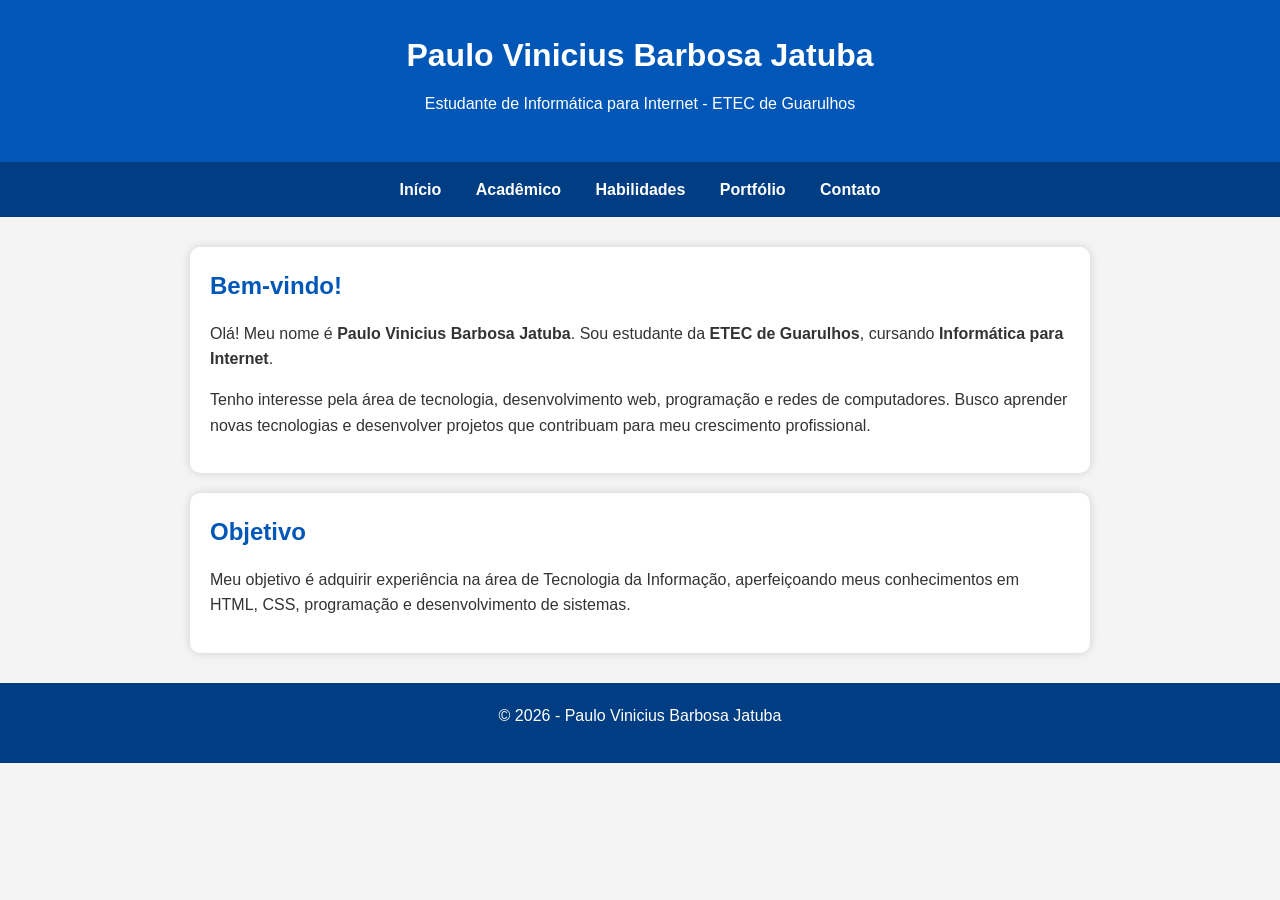
<file: index.html>
<!DOCTYPE html>
<html lang="pt-BR">
<head>
    <meta charset="UTF-8">
    <meta name="viewport" content="width=device-width, initial-scale=1.0">
    <title>Paulo Vinicius Barbosa Jatuba</title>
    <link rel="stylesheet" href="style.css">
</head>
<body>

<header>
    <h1>Paulo Vinicius Barbosa Jatuba</h1>
    <p>Estudante de Informática para Internet - ETEC de Guarulhos</p>
</header>

<nav>
    <a href="index.html">Início</a>
    <a href="academico.html">Acadêmico</a>
    <a href="habilidades.html">Habilidades</a>
    <a href="portfolio.html">Portfólio</a>
    <a href="contato.html">Contato</a>
</nav>

<main>

<section>
<h2>Bem-vindo!</h2>

<p>
Olá! Meu nome é <strong>Paulo Vinicius Barbosa Jatuba</strong>.
Sou estudante da <strong>ETEC de Guarulhos</strong>, cursando
<strong>Informática para Internet</strong>.
</p>

<p>
Tenho interesse pela área de tecnologia, desenvolvimento web,
programação e redes de computadores. Busco aprender novas
tecnologias e desenvolver projetos que contribuam para meu
crescimento profissional.
</p>

</section>

<section>

<h2>Objetivo</h2>

<p>
Meu objetivo é adquirir experiência na área de Tecnologia da
Informação, aperfeiçoando meus conhecimentos em HTML, CSS,
programação e desenvolvimento de sistemas.
</p>

</section>

</main>

<footer>

<p>© 2026 - Paulo Vinicius Barbosa Jatuba</p>

</footer>

</body>
</html>
</file>
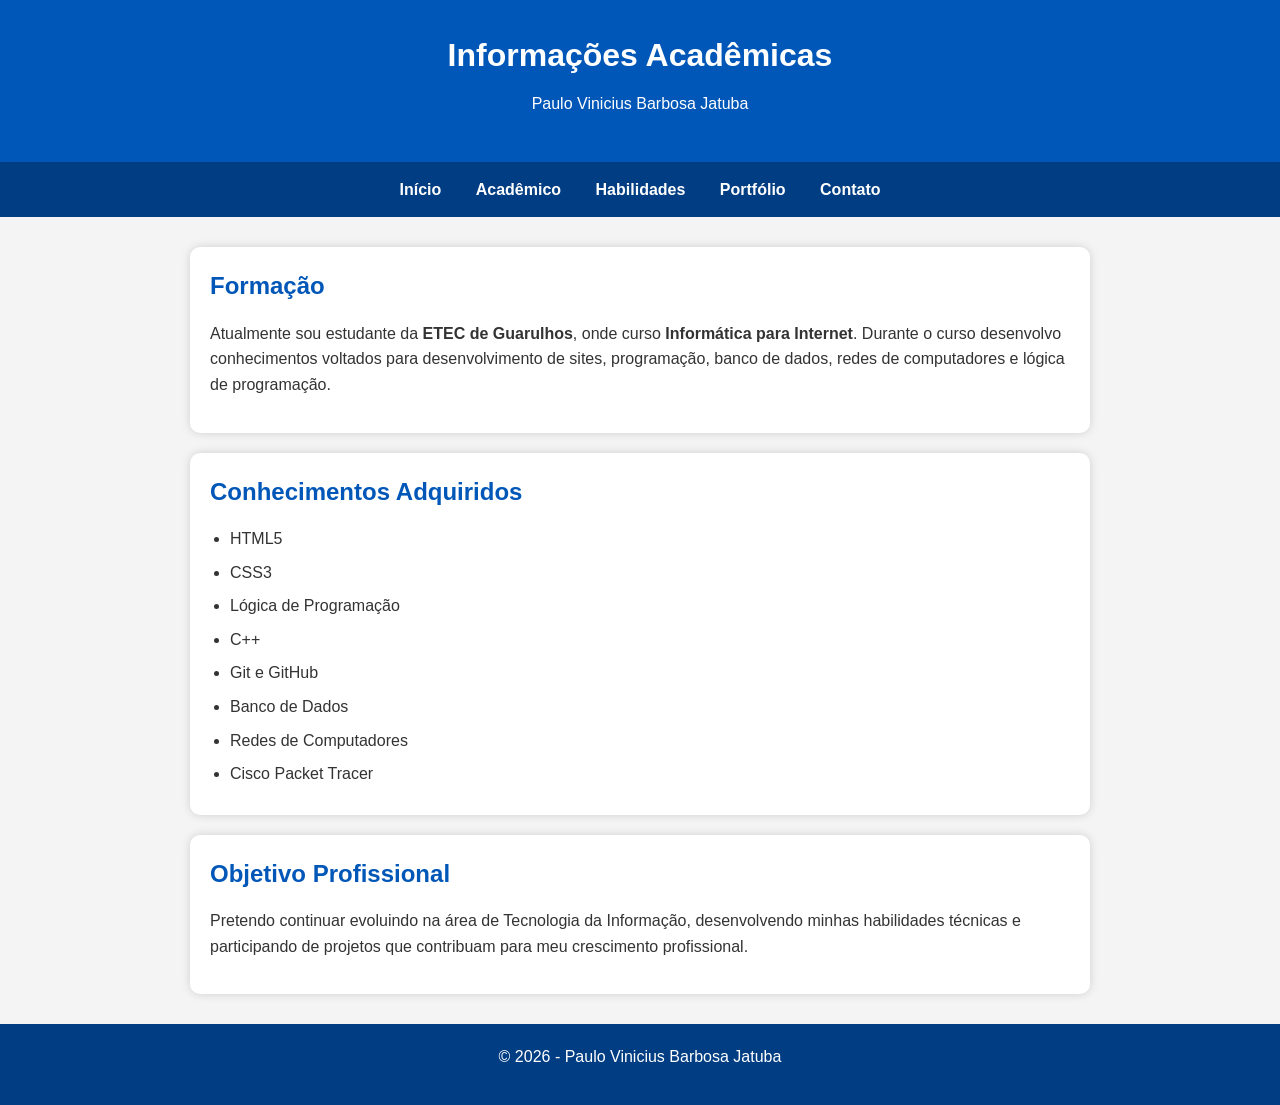
<file: academico.html>
<!DOCTYPE html>
<html lang="pt-BR">
<head>
    <meta charset="UTF-8">
    <meta name="viewport" content="width=device-width, initial-scale=1.0">
    <title>Informações Acadêmicas</title>
    <link rel="stylesheet" href="style.css">
</head>
<body>

<header>
    <h1>Informações Acadêmicas</h1>
    <p>Paulo Vinicius Barbosa Jatuba</p>
</header>

<nav>
    <a href="index.html">Início</a>
    <a href="academico.html">Acadêmico</a>
    <a href="habilidades.html">Habilidades</a>
    <a href="portfolio.html">Portfólio</a>
    <a href="contato.html">Contato</a>
</nav>

<main>

<section>

<h2>Formação</h2>

<p>
Atualmente sou estudante da <strong>ETEC de Guarulhos</strong>,
onde curso <strong>Informática para Internet</strong>.
Durante o curso desenvolvo conhecimentos voltados para
desenvolvimento de sites, programação, banco de dados,
redes de computadores e lógica de programação.
</p>

</section>

<section>

<h2>Conhecimentos Adquiridos</h2>

<ul>
    <li>HTML5</li>
    <li>CSS3</li>
    <li>Lógica de Programação</li>
    <li>C++</li>
    <li>Git e GitHub</li>
    <li>Banco de Dados</li>
    <li>Redes de Computadores</li>
    <li>Cisco Packet Tracer</li>
</ul>

</section>

<section>

<h2>Objetivo Profissional</h2>

<p>
Pretendo continuar evoluindo na área de Tecnologia da
Informação, desenvolvendo minhas habilidades técnicas e
participando de projetos que contribuam para meu crescimento
profissional.
</p>

</section>

</main>

<footer>
    <p>© 2026 - Paulo Vinicius Barbosa Jatuba</p>
</footer>

</body>
</html>
</file>
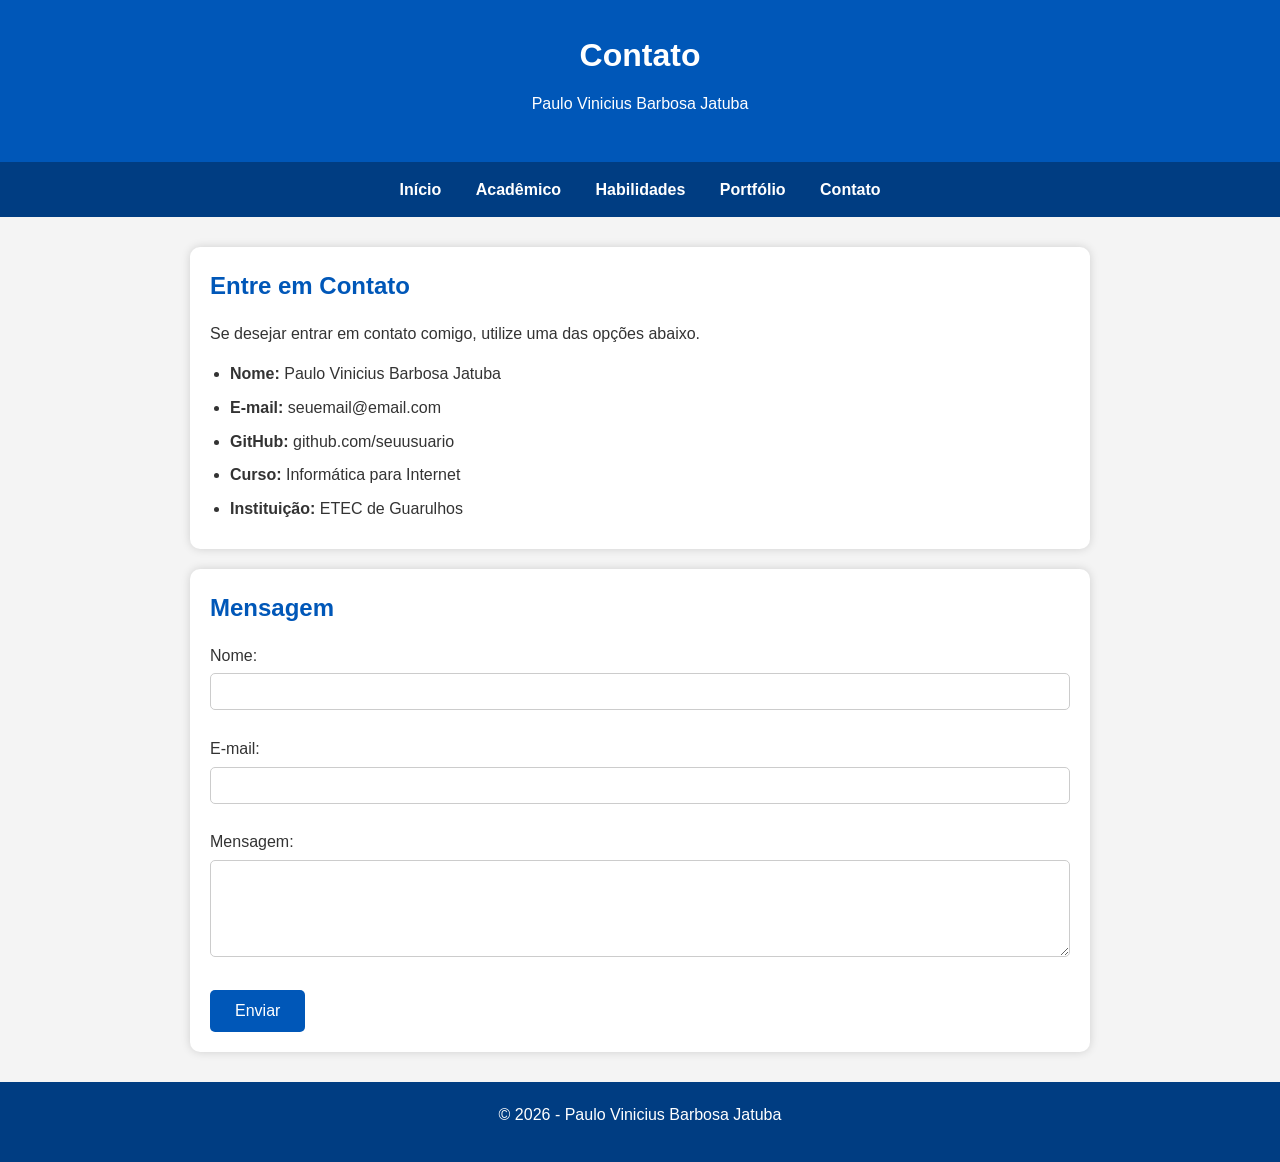
<file: contato.html>
<!DOCTYPE html>
<html lang="pt-BR">
<head>
    <meta charset="UTF-8">
    <meta name="viewport" content="width=device-width, initial-scale=1.0">
    <title>Contato</title>
    <link rel="stylesheet" href="style.css">
</head>
<body>

<header>
    <h1>Contato</h1>
    <p>Paulo Vinicius Barbosa Jatuba</p>
</header>

<nav>
    <a href="index.html">Início</a>
    <a href="academico.html">Acadêmico</a>
    <a href="habilidades.html">Habilidades</a>
    <a href="portfolio.html">Portfólio</a>
    <a href="contato.html">Contato</a>
</nav>

<main>

<section>

<h2>Entre em Contato</h2>

<p>Se desejar entrar em contato comigo, utilize uma das opções abaixo.</p>

<ul>
    <li><strong>Nome:</strong> Paulo Vinicius Barbosa Jatuba</li>
    <li><strong>E-mail:</strong> seuemail@email.com</li>
    <li><strong>GitHub:</strong> github.com/seuusuario</li>
    <li><strong>Curso:</strong> Informática para Internet</li>
    <li><strong>Instituição:</strong> ETEC de Guarulhos</li>
</ul>

</section>

<section>

<h2>Mensagem</h2>

<form>

<label for="nome">Nome:</label><br>
<input type="text" id="nome" name="nome"><br><br>

<label for="email">E-mail:</label><br>
<input type="email" id="email" name="email"><br><br>

<label for="mensagem">Mensagem:</label><br>
<textarea id="mensagem" name="mensagem" rows="5"></textarea><br><br>

<button type="submit">Enviar</button>

</form>

</section>

</main>

<footer>
    <p>© 2026 - Paulo Vinicius Barbosa Jatuba</p>
</footer>

</body>
</html>
</file>
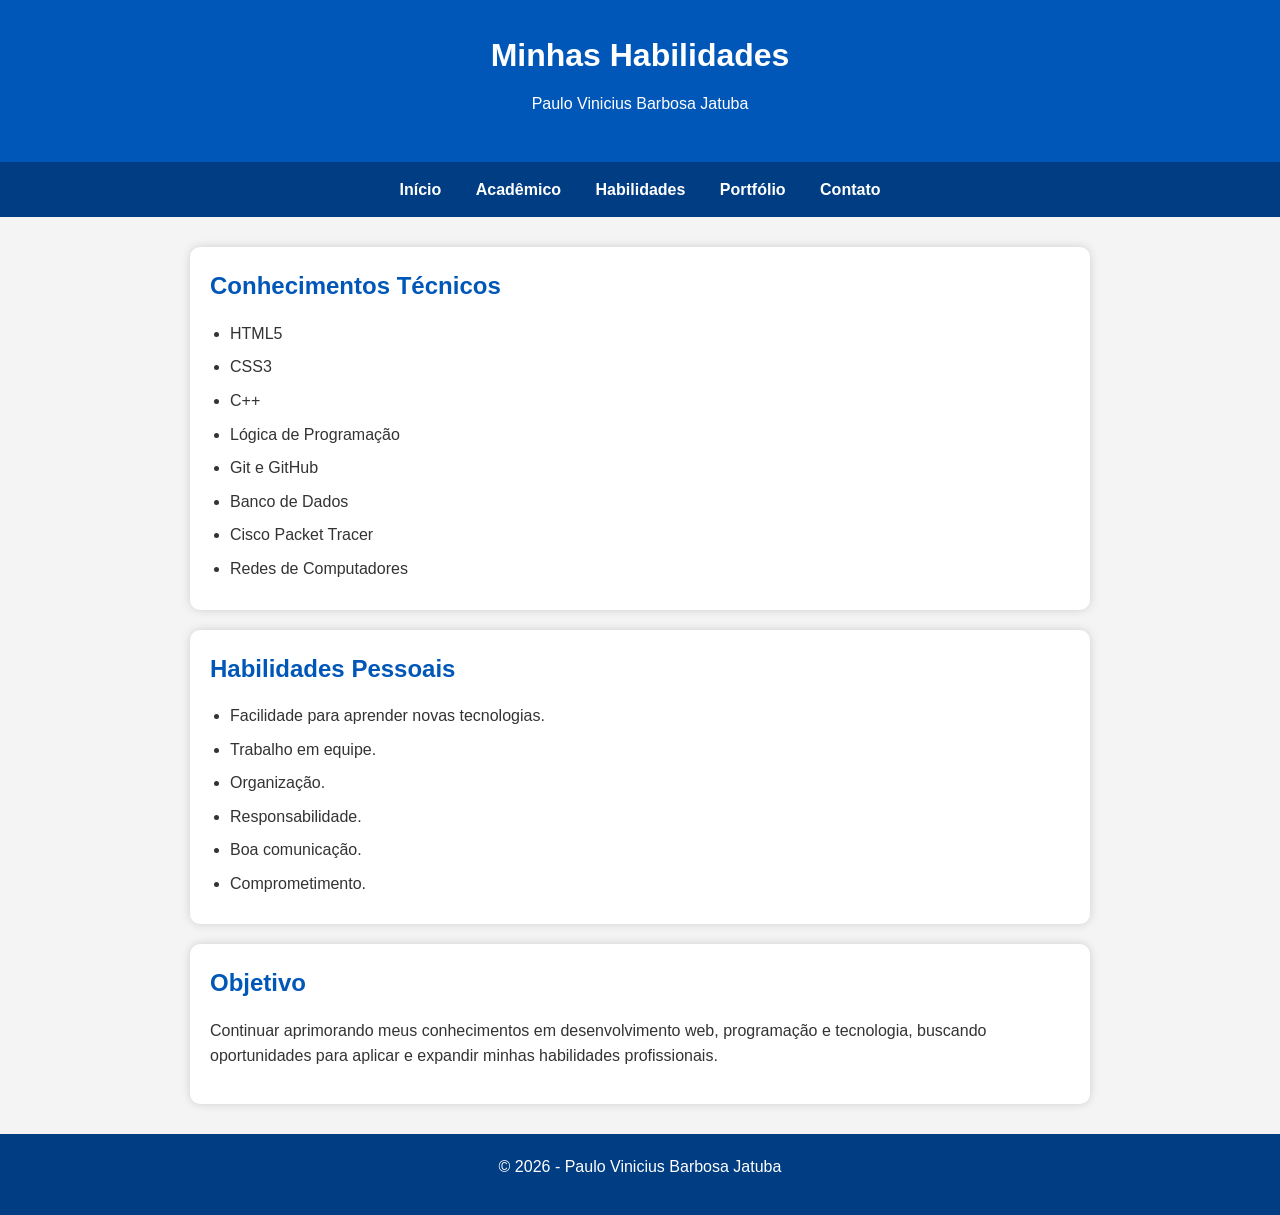
<file: habilidades.html>
<!DOCTYPE html>
<html lang="pt-BR">
<head>
    <meta charset="UTF-8">
    <meta name="viewport" content="width=device-width, initial-scale=1.0">
    <title>Habilidades</title>
    <link rel="stylesheet" href="style.css">
</head>
<body>

<header>
    <h1>Minhas Habilidades</h1>
    <p>Paulo Vinicius Barbosa Jatuba</p>
</header>

<nav>
    <a href="index.html">Início</a>
    <a href="academico.html">Acadêmico</a>
    <a href="habilidades.html">Habilidades</a>
    <a href="portfolio.html">Portfólio</a>
    <a href="contato.html">Contato</a>
</nav>

<main>

<section>

<h2>Conhecimentos Técnicos</h2>

<ul>
    <li>HTML5</li>
    <li>CSS3</li>
    <li>C++</li>
    <li>Lógica de Programação</li>
    <li>Git e GitHub</li>
    <li>Banco de Dados</li>
    <li>Cisco Packet Tracer</li>
    <li>Redes de Computadores</li>
</ul>

</section>

<section>

<h2>Habilidades Pessoais</h2>

<ul>
    <li>Facilidade para aprender novas tecnologias.</li>
    <li>Trabalho em equipe.</li>
    <li>Organização.</li>
    <li>Responsabilidade.</li>
    <li>Boa comunicação.</li>
    <li>Comprometimento.</li>
</ul>

</section>

<section>

<h2>Objetivo</h2>

<p>
Continuar aprimorando meus conhecimentos em desenvolvimento web,
programação e tecnologia, buscando oportunidades para aplicar e
expandir minhas habilidades profissionais.
</p>

</section>

</main>

<footer>
    <p>© 2026 - Paulo Vinicius Barbosa Jatuba</p>
</footer>

</body>
</html>
</file>
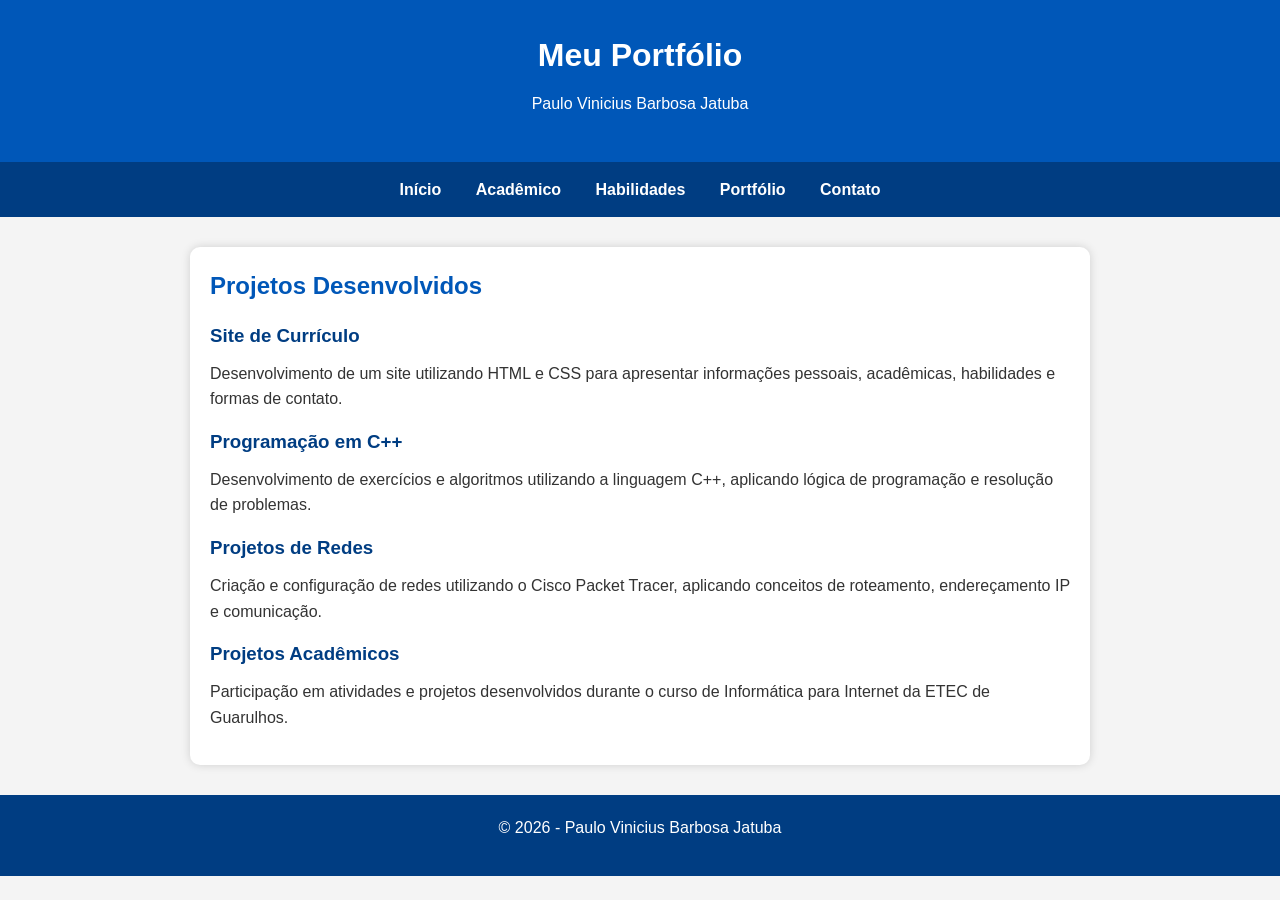
<file: portfolio.html>
<!DOCTYPE html>
<html lang="pt-BR">
<head>
    <meta charset="UTF-8">
    <meta name="viewport" content="width=device-width, initial-scale=1.0">
    <title>Portfólio</title>
    <link rel="stylesheet" href="style.css">
</head>
<body>

<header>
    <h1>Meu Portfólio</h1>
    <p>Paulo Vinicius Barbosa Jatuba</p>
</header>

<nav>
    <a href="index.html">Início</a>
    <a href="academico.html">Acadêmico</a>
    <a href="habilidades.html">Habilidades</a>
    <a href="portfolio.html">Portfólio</a>
    <a href="contato.html">Contato</a>
</nav>

<main>

<section>

<h2>Projetos Desenvolvidos</h2>

<article>
    <h3>Site de Currículo</h3>
    <p>
        Desenvolvimento de um site utilizando HTML e CSS para apresentar
        informações pessoais, acadêmicas, habilidades e formas de contato.
    </p>
</article>

<article>
    <h3>Programação em C++</h3>
    <p>
        Desenvolvimento de exercícios e algoritmos utilizando a linguagem
        C++, aplicando lógica de programação e resolução de problemas.
    </p>
</article>

<article>
    <h3>Projetos de Redes</h3>
    <p>
        Criação e configuração de redes utilizando o Cisco Packet Tracer,
        aplicando conceitos de roteamento, endereçamento IP e comunicação.
    </p>
</article>

<article>
    <h3>Projetos Acadêmicos</h3>
    <p>
        Participação em atividades e projetos desenvolvidos durante o curso
        de Informática para Internet da ETEC de Guarulhos.
    </p>
</article>

</section>

</main>

<footer>
    <p>© 2026 - Paulo Vinicius Barbosa Jatuba</p>
</footer>

</body>
</html>
</file>
<file: style.css>
*{
    margin:0;
    padding:0;
    box-sizing:border-box;
}

body{
    font-family:Arial, Helvetica, sans-serif;
    background:#f4f4f4;
    color:#333;
    line-height:1.6;
}

header{
    background:#0057b8;
    color:white;
    text-align:center;
    padding:30px;
}

header h1{
    margin-bottom:10px;
}

nav{
    background:#003d82;
    text-align:center;
    padding:15px;
}

nav a{
    color:white;
    text-decoration:none;
    margin:0 15px;
    font-weight:bold;
}

nav a:hover{
    color:#ffd700;
}

main{
    width:90%;
    max-width:900px;
    margin:30px auto;
}

section{
    background:white;
    padding:20px;
    margin-bottom:20px;
    border-radius:10px;
    box-shadow:0 0 10px rgba(0,0,0,0.15);
}

h2{
    color:#0057b8;
    margin-bottom:15px;
}

h3{
    margin-bottom:10px;
    color:#003d82;
}

p{
    margin-bottom:15px;
}

ul{
    margin-left:20px;
}

li{
    margin-bottom:8px;
}

input,
textarea{
    width:100%;
    padding:10px;
    margin-top:5px;
    border:1px solid #ccc;
    border-radius:5px;
}

button{
    background:#0057b8;
    color:white;
    border:none;
    padding:12px 25px;
    border-radius:5px;
    cursor:pointer;
    font-size:16px;
}

button:hover{
    background:#003d82;
}

footer{
    background:#003d82;
    color:white;
    text-align:center;
    padding:20px;
    margin-top:30px;
}

@media(max-width:768px){

    nav a{
        display:block;
        margin:10px 0;
    }

    main{
        width:95%;
    }

}
</file>
